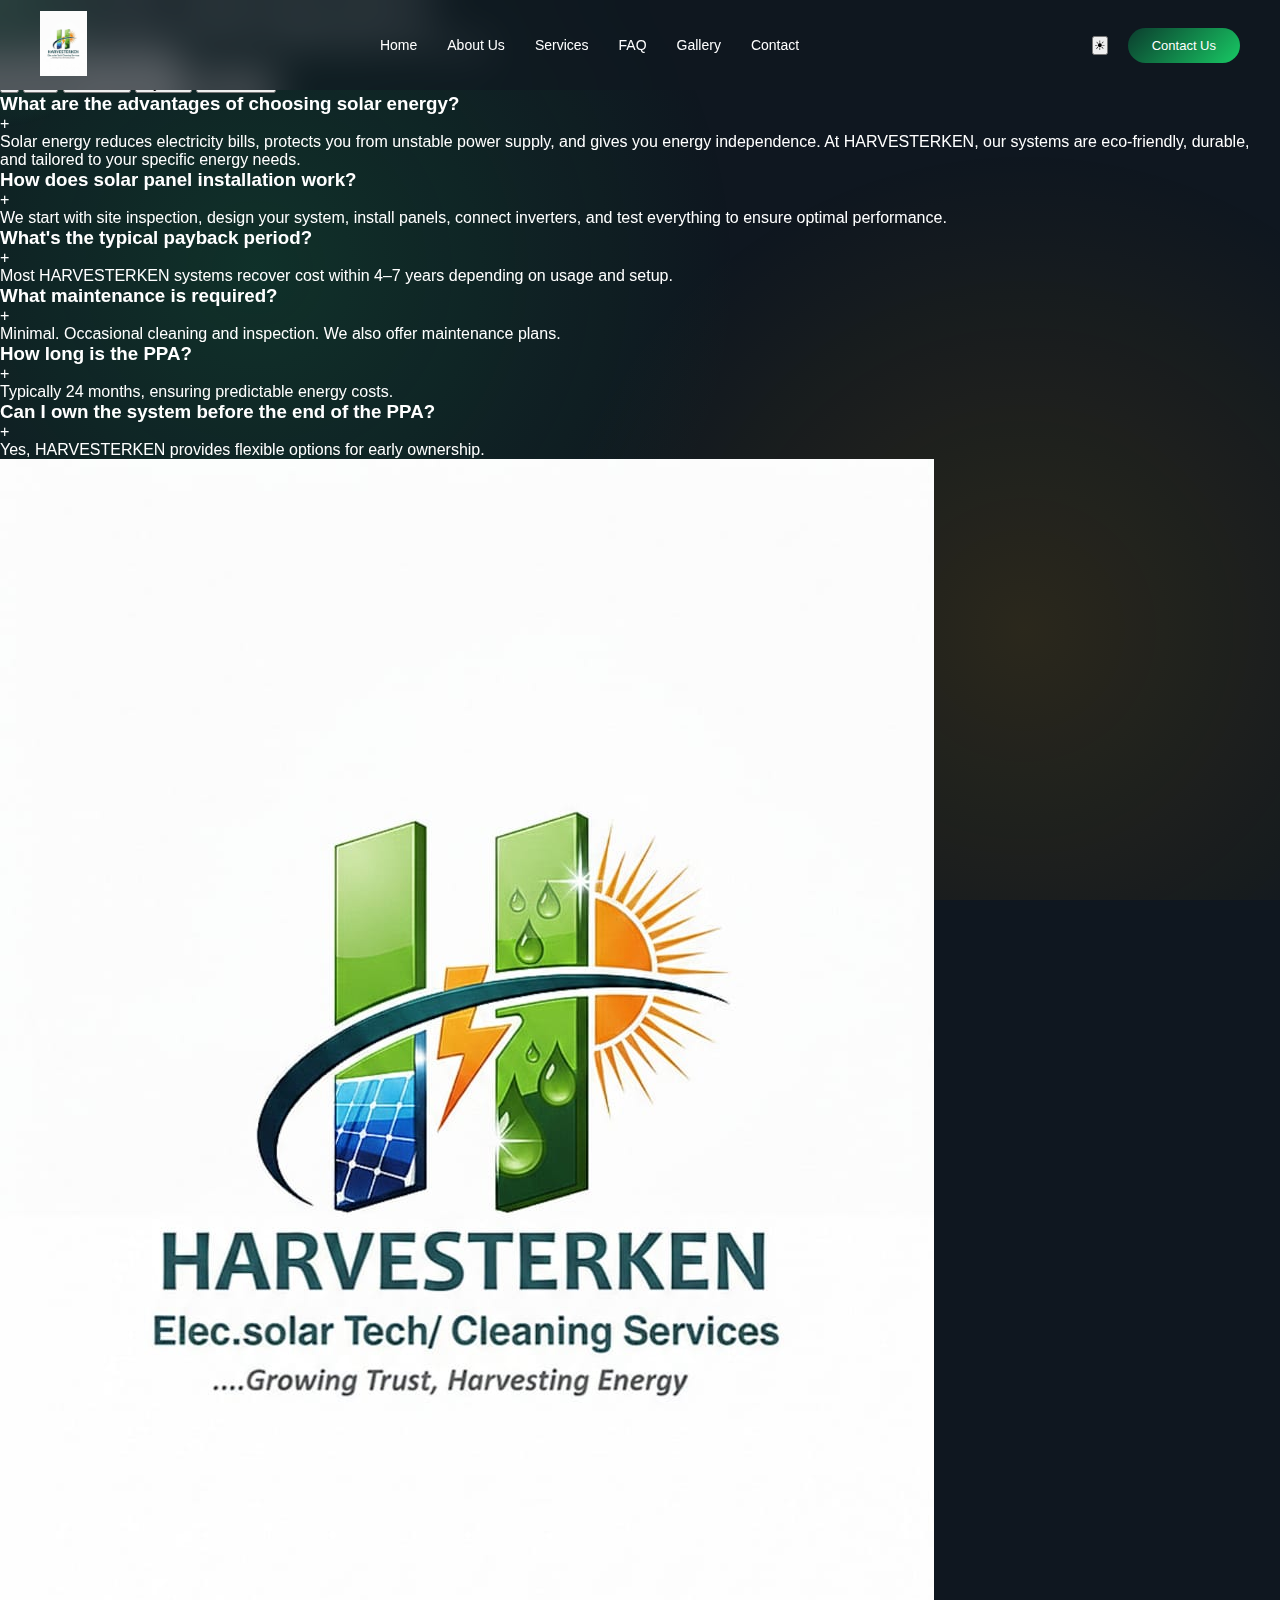
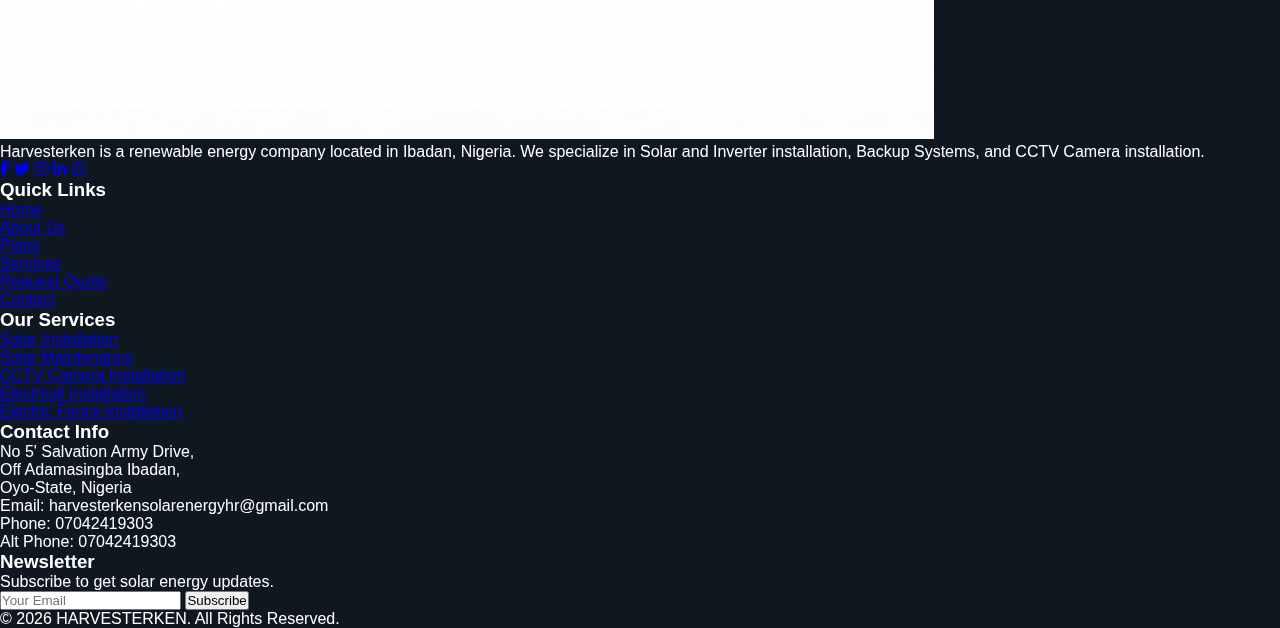
<file: faq.html>
<!DOCTYPE html>
<html lang="en">
    <head>
        <meta charset="UTF-8">
        <meta name="viewport" content="width=device-width, initial-scale=1.0">
        <title>Harvesterken Energy</title>
        <link rel="stylesheet" href="../css/sola.css">
<link rel="stylesheet" href="https://cdnjs.cloudflare.com/ajax/libs/font-awesome/6.5.0/css/all.min.css">
</head>
<body class="dark">
    
    <div class="energy-bg"></div>
    <div class="cursor-glow"></div>
<div class="overlay" id="overlay"></div>

<header class="header" id="header" style="z-index: 9999;">
    <div class="nav-container">
        
        <div class="logo">
            <img src="../images/indo.jpeg" alt="Harvesterken">
    </div>
    
    <nav class="nav">
        <ul class="menu">

        <li><a href="solar.html">Home</a></li>
        <li><a href="solarabout.html">About Us</a></li>

        <!-- SERVICES -->
        <li class="dropdown-parent">
            <a href="#">Services</a>
            <div class="dropdown">
            <div class="dropdown-item nested-parent">
              <a href="#">CCTV Installation ▸</a>
              <div class="nested-dropdown">
                <a href="#">Wired CCTV</a>
                <a href="#">Wireless CCTV</a>
                <a href="#">Industrial CCTV</a>
              </div>
            </div>
            <a href="#">Solar Panel Installation</a>
            <a href="#">Commercial Solar Tech</a>
            <a href="#">Residential Solar Tech</a>
            <div class="dropdown-item nested-parent">
                <a href="#">Maintenance & Cleaning ▸</a>
                <div class="nested-dropdown">
                <a href="#">Panel Cleaning</a>
                <a href="#">System Inspection</a>
                <a href="#">Performance Upgrade</a>
              </div>
            </div>
          </div>
        </li>

        <!-- FAQ -->
        <li class="dropdown-parent coricori">
          <a href="#">FAQ</a>
          <div class="dropdown">
              <a href="#">General Questions</a>
              <a href="#">Solar Installation</a>
              <a href="#">CCTV Systems</a>
              <a href="#">Maintenance</a>
              <a href="#">Warranty & Support</a>
          </div>
        </li>
        
        <li><a href="gallery.html">Gallery</a></li>
        <li><a href="#">Contact</a></li>
        
    </ul>
</nav>

<div class="actions">
    <button id="themeToggle" class="theme-toggle">☀</button>
    <a href="#" class="cta tilt">Contact Us</a>
    
    <div class="hamburger" id="hamburger">
        <span></span>
        <span></span>
    </div>
    </div>
    
</div>
</header>

<!-- MOBILE SIDE PANEL -->
<div class="side-panel" id="sidePanel">
    
    <div class="close-btn" id="closeBtn">✕</div>
    
    <ul class="mobile-menu">
    <li class="tola"><a href="solar.html">🏠 Home</a></li>
    <li><a href="solarabout.html">ℹ️ About</a></li>
    
    <li class="mobile-accordion">
        ⚡ Services
        <div class="accordion-content">
        <div>Solar Panel Installation</div>
        <div>Commercial Solar Tech</div>
        <div>Residential Solar Tech</div>
        <div>CCTV Installation</div>
        <div>Maintenance and Cleaning</div>
    </div>
</li>

    <li class="mobile-accordion">
      ❓ FAQ
      <div class="accordion-content">
        <div>General Questions</div>
        <div>Solar Installation</div>
        <div>CCTV Systems</div>
        <div>Maintenance</div>
    </div>
    </li>
    
    <li><a href="gallery.html">Gallery</a></li>
    <li>Contact</li>
</ul>

</div>

<section class="faqx-hero">
  <div class="faqx-hero-content">
    <h1>Frequently Asked Questions</h1>
    <p>Everything you need to know about HARVESTERKEN solar solutions</p>

    <div class="faqx-search-box">
      <input type="text" id="faqxSearch" placeholder="Search questions...">
    </div>
  </div>
</section>

<section class="faqx-main">

  <!-- CATEGORY FILTER -->
  <div class="faqx-tabs">
    <button class="faqx-tab active" data-cat="all">All</button>
    <button class="faqx-tab" data-cat="solar">Solar</button>
    <button class="faqx-tab" data-cat="install">Installation</button>
    <button class="faqx-tab" data-cat="payment">Payment</button>
    <button class="faqx-tab" data-cat="maint">Maintenance</button>
  </div>

  <!-- FAQ LIST -->
  <div class="faqx-container">

    <!-- ITEM -->
    <div class="faqx-item" data-cat="solar">
      <div class="faqx-question">
        <h3>What are the advantages of choosing solar energy?</h3>
        <span>+</span>
      </div>
      <div class="faqx-answer">
        <p>
          Solar energy reduces electricity bills, protects you from unstable power supply,
          and gives you energy independence. At HARVESTERKEN, our systems are eco-friendly,
          durable, and tailored to your specific energy needs.
        </p>
      </div>
    </div>

    <div class="faqx-item" data-cat="install">
      <div class="faqx-question">
        <h3>How does solar panel installation work?</h3>
        <span>+</span>
      </div>
      <div class="faqx-answer">
        <p>
          We start with site inspection, design your system, install panels,
          connect inverters, and test everything to ensure optimal performance.
        </p>
      </div>
    </div>

    <div class="faqx-item" data-cat="payment">
      <div class="faqx-question">
        <h3>What's the typical payback period?</h3>
        <span>+</span>
      </div>
      <div class="faqx-answer">
        <p>
          Most HARVESTERKEN systems recover cost within 4–7 years depending on usage and setup.
        </p>
      </div>
    </div>

    <div class="faqx-item" data-cat="maint">
      <div class="faqx-question">
        <h3>What maintenance is required?</h3>
        <span>+</span>
      </div>
      <div class="faqx-answer">
        <p>
          Minimal. Occasional cleaning and inspection. We also offer maintenance plans.
        </p>
      </div>
    </div>

    <div class="faqx-item" data-cat="payment">
      <div class="faqx-question">
        <h3>How long is the PPA?</h3>
        <span>+</span>
      </div>
      <div class="faqx-answer">
        <p>
          Typically 24 months, ensuring predictable energy costs.
        </p>
      </div>
    </div>

    <div class="faqx-item" data-cat="payment">
      <div class="faqx-question">
        <h3>Can I own the system before the end of the PPA?</h3>
        <span>+</span>
      </div>
      <div class="faqx-answer">
        <p>
          Yes, HARVESTERKEN provides flexible options for early ownership.
        </p>
      </div>
    </div>

  </div>
</section>

<!-- ++++++++++++++++++++++++++++++++++++++++++++ -->

  <footer class="footer">

<div class="footer-container">

<!-- COLUMN 1 -->

<div class="footer-about">

<div class="footer-logo">
<img src="../images/indo.jpeg" alt="Harvesterken Logo">
</div>

<p>
Harvesterken is a renewable energy company located in Ibadan, Nigeria.
We specialize in Solar and Inverter installation, Backup Systems,
and CCTV Camera installation.
</p>

<div class="footer-social">

<a href="#"><i class="fab fa-facebook-f"></i></a>
<a href="#"><i class="fab fa-twitter"></i></a>
<a href="#"><i class="fab fa-instagram"></i></a>
<a href="#"><i class="fab fa-linkedin-in"></i></a>
<a href="https://wa.me/2347042419303"><i class="fab fa-whatsapp"></i></a>

</div>

</div>


<!-- COLUMN 2 -->

<div class="footer-links">

<h3>Quick Links</h3>

<ul>
<li><a href="solar.html">Home</a></li>
<li><a href="solarabout.html">About Us</a></li>
<li><a href="#">Plans</a></li>
<li><a href="#">Services</a></li>
<li><a href="quote.html">Request Quote</a></li>
<li><a href="#">Contact</a></li>
</ul>

</div>


<!-- COLUMN 3 -->

<div class="footer-links">

<h3>Our Services</h3>

<ul>
<li><a href="#">Solar Installation</a></li>
<li><a href="#">Solar Maintenance</a></li>
<li><a href="#">CCTV Camera Installation</a></li>
<li><a href="#">Electrical Installation</a></li>
<li><a href="#">Electric Fence Installation</a></li>
</ul>

</div>


<!-- COLUMN 4 -->

<div class="footer-contact">

<h3>Contact Info</h3>

<p>
No 5' Salvation Army Drive,<br>
Off Adamasingba Ibadan,<br>
Oyo-State, Nigeria
</p>

<p>Email: harvesterkensolarenergyhr@gmail.com</p>

<p>Phone: 07042419303</p>

<p>Alt Phone: 07042419303</p>

</div>


<!-- COLUMN 5 -->

<div class="footer-newsletter">

<h3>Newsletter</h3>

<p>Subscribe to get solar energy updates.</p>

<div class="newsletter-box">

<input type="email" placeholder="Your Email">

<button>Subscribe</button>

</div>

</div>

</div>



<div class="footer-bottom">

<p>

© 2026 HARVESTERKEN. All Rights Reserved.

</p>

</div>

  </footer>
  
</div>
  <div class="scroll-progress" defer></div>
  <script src="../js/sola.js" defer></script>
  <script src="../js/aboutm1.js" defer></script>
  <script src="../js/faq.js" defer></script>
  <script src="../js/what.js" defer></script>
</body>
</html>
</file>
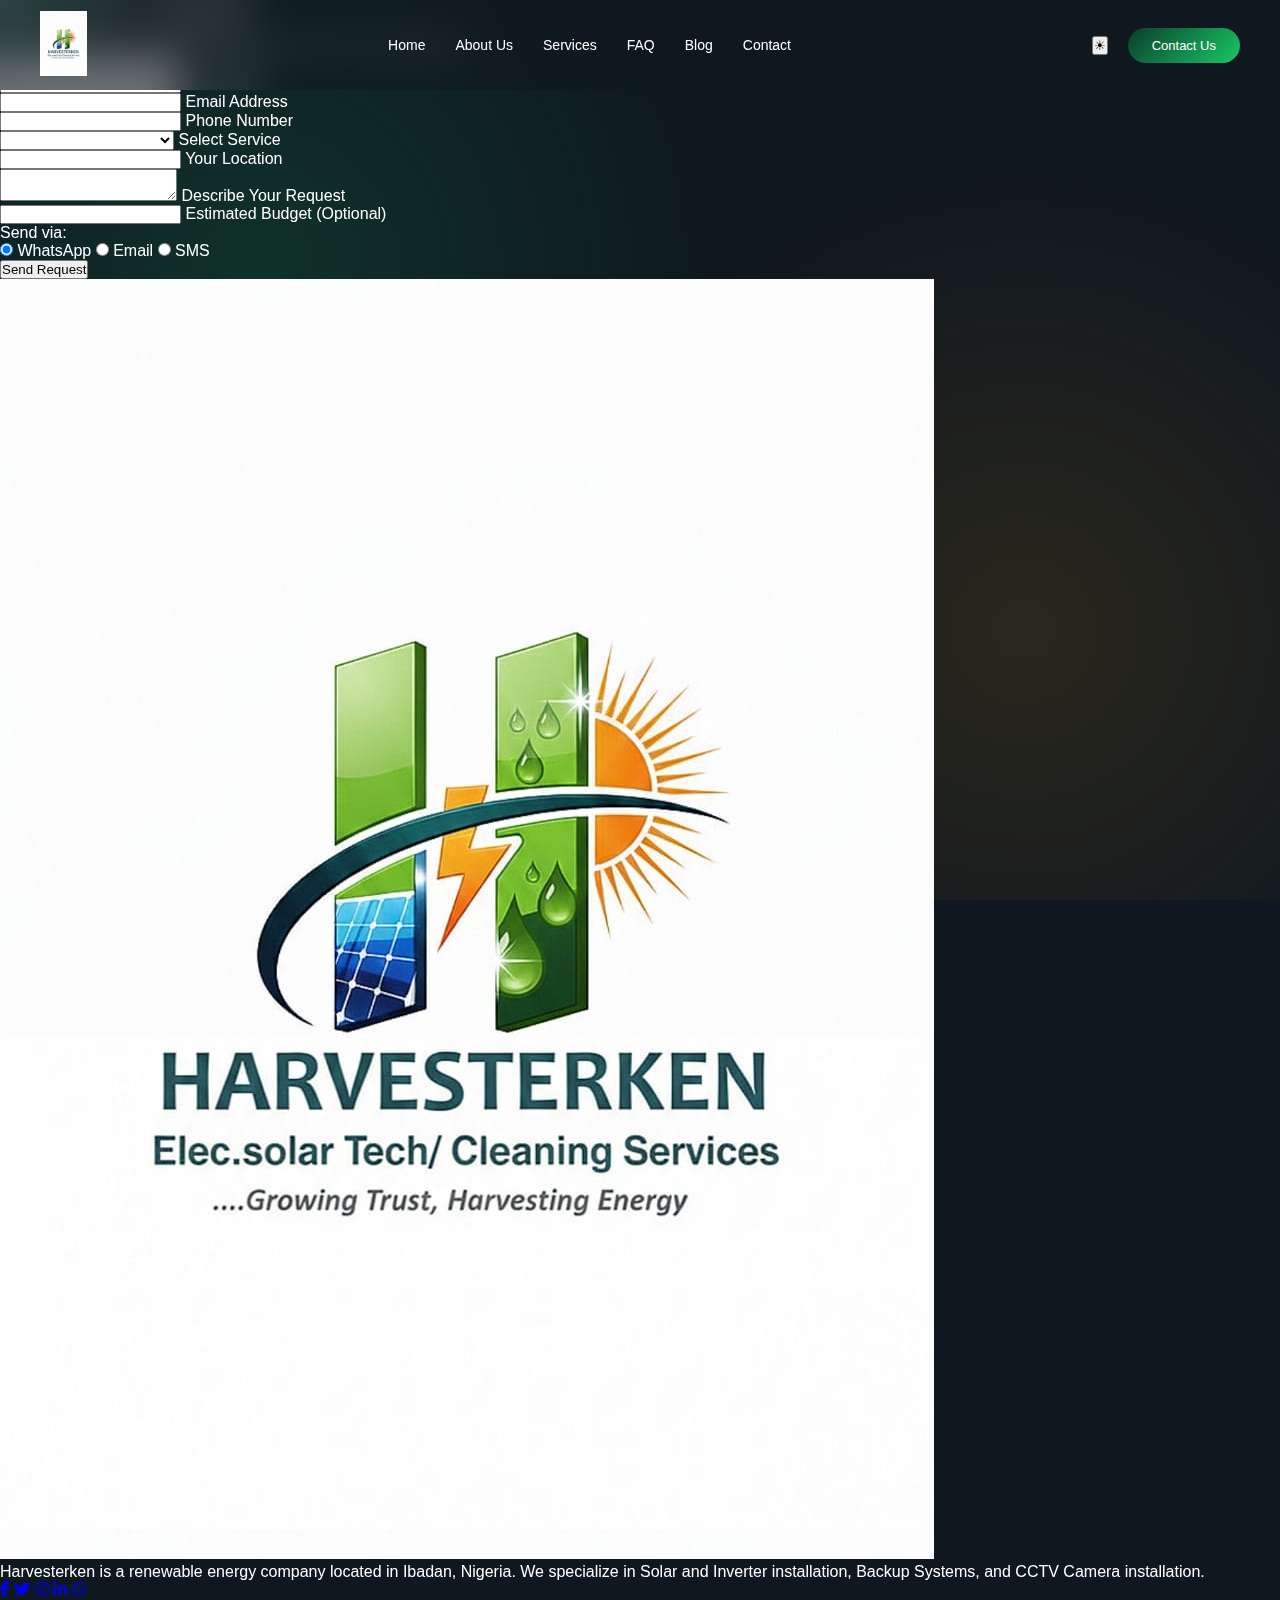
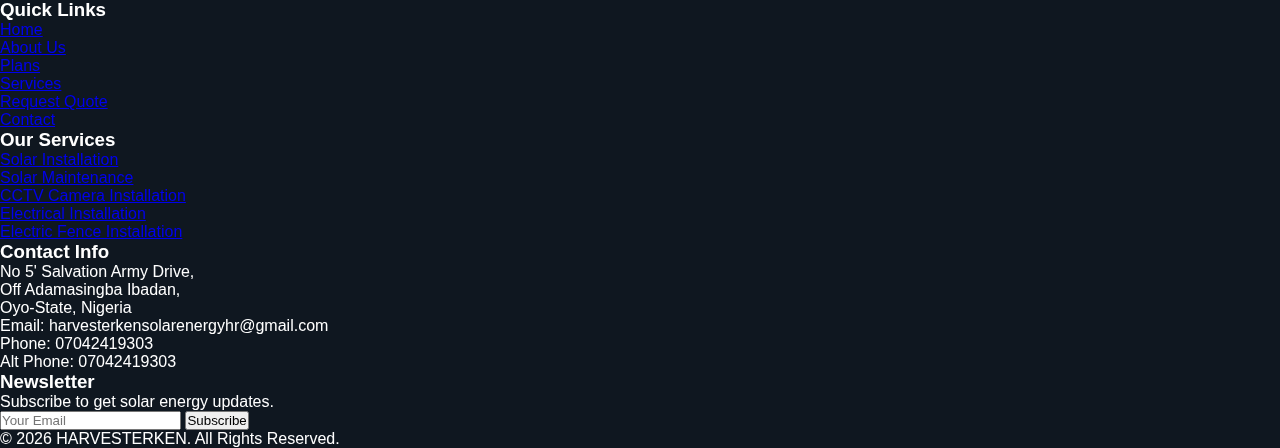
<file: quote.html>
<!DOCTYPE html>
<html lang="en">
<head>
    <meta charset="UTF-8">
    <meta name="viewport" content="width=device-width, initial-scale=1.0">
    <title>Document</title>
    <link rel="stylesheet" href="../css/sola.css">
    <link rel="stylesheet" href="https://cdnjs.cloudflare.com/ajax/libs/font-awesome/6.5.0/css/all.min.css">
</head>
<body class="dark">


<div class="energy-bg"></div>
<div class="cursor-glow"></div>
<div class="overlay" id="overlay"></div>

<header class="header" id="header" style="z-index: 9999;">
  <div class="nav-container">

    <div class="logo">
      <img src="../images/indo.jpeg" alt="Harvesterken">
    </div>

    <nav class="nav">
      <ul class="menu">

        <li><a href="solar.html">Home</a></li>
        <li><a href="solarabout.html">About Us</a></li>

        <!-- SERVICES -->
        <li class="dropdown-parent">
          <a href="#">Services</a>
          <div class="dropdown">
            <div class="dropdown-item nested-parent">
              <a href="#">CCTV Installation ▸</a>
              <div class="nested-dropdown">
                <a href="#">Wired CCTV</a>
                <a href="#">Wireless CCTV</a>
                <a href="#">Industrial CCTV</a>
              </div>
            </div>
            <a href="#">Solar Panel Installation</a>
            <a href="#">Commercial Solar Tech</a>
            <a href="#">Residential Solar Tech</a>
            <div class="dropdown-item nested-parent">
              <a href="#">Maintenance & Cleaning ▸</a>
              <div class="nested-dropdown">
                <a href="#">Panel Cleaning</a>
                <a href="#">System Inspection</a>
                <a href="#">Performance Upgrade</a>
              </div>
            </div>
          </div>
        </li>

        <!-- FAQ -->
        <li class="dropdown-parent">
          <a href="#">FAQ</a>
          <div class="dropdown">
            <a href="#">General Questions</a>
            <a href="#">Solar Installation</a>
            <a href="#">CCTV Systems</a>
            <a href="#">Maintenance</a>
            <a href="#">Warranty & Support</a>
          </div>
        </li>

        <li><a href="#">Blog</a></li>
        <li><a href="#">Contact</a></li>
        
    </ul>
    </nav>

    <div class="actions">
      <button id="themeToggle" class="theme-toggle">☀</button>
      <a href="#" class="cta tilt">Contact Us</a>

      <div class="hamburger" id="hamburger">
        <span></span>
        <span></span>
      </div>
    </div>

  </div>
</header>

<!-- MOBILE SIDE PANEL -->
<div class="side-panel" id="sidePanel">

  <div class="close-btn" id="closeBtn">✕</div>

  <ul class="mobile-menu">
    <li><a href="solar.html" class="a">🏠 Home</a></li>
    <li><a href="#" class="tola">ℹ️ About</a></li>

    <li class="mobile-accordion">
      ⚡ Services
      <div class="accordion-content">
          <div>Solar Panel Installation</div>
          <div>Commercial Solar Tech</div>
          <div>Residential Solar Tech</div>
          <div>CCTV Installation</div>
          <div>Maintenance and Cleaning</div>
        </div>
    </li>
    
    <li class="mobile-accordion">
        ❓ FAQ
      <div class="accordion-content">
          <div>General Questions</div>
        <div>Solar Installation</div>
        <div>CCTV Systems</div>
        <div>Maintenance</div>
      </div>
    </li>

    <li>Blog</li>
    <li>Contact</li>
  </ul>
  
</div>

<section class="qx9-wrapper">

  <div class="qx9-container">

    <h1 class="qx9-title">Request a Quote</h1>
    <p class="qx9-sub">
      Tell us what you need and get a fast response from Harvesterken.
    </p>

    <form id="qx9-form">

      <!-- NAME -->
      <div class="qx9-field">
        <input type="text" id="qx9-first" required>
        <label>First Name</label>
      </div>

      <div class="qx9-field">
        <input type="text" id="qx9-last" required>
        <label>Last Name</label>
      </div>

      <!-- CONTACT -->
      <div class="qx9-field">
        <input type="email" id="qx9-email" required>
        <label>Email Address</label>
      </div>

      <div class="qx9-field">
        <input type="tel" id="qx9-phone" required>
        <label>Phone Number</label>
      </div>

      <!-- SERVICE -->
      <div class="qx9-field">
        <select id="qx9-service" required>
          <option value="" disabled selected></option>
          <option>Solar Installation</option>
          <option>CCTV Installation</option>
          <option>Electrical Installation</option>
          <option>Electric Fence Installation</option>
          <option>Solar Maintenance</option>
          <option>Other</option>
        </select>
        <label>Select Service</label>
      </div>

      <!-- LOCATION -->
      <div class="qx9-field">
        <input type="text" id="qx9-location" required>
        <label>Your Location</label>
      </div>

      <!-- DETAILS -->
      <div class="qx9-field full">
        <textarea id="qx9-details" required></textarea>
        <label>Describe Your Request</label>
      </div>

      <!-- BUDGET (SMART ADDITION) -->
      <div class="qx9-field">
        <input type="text" id="qx9-budget">
        <label>Estimated Budget (Optional)</label>
      </div>

      <!-- METHOD -->
      <div class="qx9-method">
        <p>Send via:</p>

        <label>
          <input type="radio" name="qx9-send" value="whatsapp" checked>
          WhatsApp
        </label>

        <label>
          <input type="radio" name="qx9-send" value="email">
          Email
        </label>

        <label>
          <input type="radio" name="qx9-send" value="sms">
          SMS
        </label>
      </div>

      <button type="submit" class="qx9-btn">Send Request</button>

    </form>

  </div>

</section>

      <footer class="footer">

<div class="footer-container">

<!-- COLUMN 1 -->

<div class="footer-about">

<div class="footer-logo">
<img src="../images/indo.jpeg" alt="Harvesterken Logo">
</div>

<p>
Harvesterken is a renewable energy company located in Ibadan, Nigeria.
We specialize in Solar and Inverter installation, Backup Systems,
and CCTV Camera installation.
</p>

<div class="footer-social">

<a href="#"><i class="fab fa-facebook-f"></i></a>
<a href="# "><i class="fab fa-twitter"></i></a>
<a href="https://www.instagram.com/harvesterkensolarenergytech/" target="_blank"><i class="fab fa-instagram"></i></a>
<a href="#"><i class="fab fa-linkedin-in"></i></a>
<a href="https://wa.me/2347042419303"><i class="fab fa-whatsapp"></i></a>

</div>

</div>


<!-- COLUMN 2 -->

<div class="footer-links">

<h3>Quick Links</h3>

<ul>
<li><a href="#">Home</a></li>
<li><a href="#">About Us</a></li>
<li><a href="#">Plans</a></li>
<li><a href="#">Services</a></li>
<li><a href="#">Request Quote</a></li>
<li><a href="#">Contact</a></li>
</ul>

</div>


<!-- COLUMN 3 -->

<div class="footer-links">

<h3>Our Services</h3>

<ul>
<li><a href="#">Solar Installation</a></li>
<li><a href="#">Solar Maintenance</a></li>
<li><a href="#">CCTV Camera Installation</a></li>
<li><a href="#">Electrical Installation</a></li>
<li><a href="#">Electric Fence Installation</a></li>
</ul>

</div>


<!-- COLUMN 4 -->

<div class="footer-contact">

<h3>Contact Info</h3>

<p>
No 5' Salvation Army Drive,<br>
Off Adamasingba Ibadan,<br>
Oyo-State, Nigeria
</p>

<p>Email: harvesterkensolarenergyhr@gmail.com</p>

<p>Phone: 07042419303</p>

<p>Alt Phone: 07042419303</p>

</div>


<!-- COLUMN 5 -->

<div class="footer-newsletter">

<h3>Newsletter</h3>

<p>Subscribe to get solar energy updates.</p>

<div class="newsletter-box">

<input type="email" placeholder="Your Email">

<button>Subscribe</button>

</div>

</div>

</div>



<div class="footer-bottom">

<p>

© 2026 HARVESTERKEN. All Rights Reserved.

</p>

</div>

  </footer>
  
</div>
  <div class="scroll-progress"></div>

  <script src="../js/sola.js"></script>
  <script src="../js/aboutm1.js"></script>
  <script src="js/quote.js"></script>
  <!-- <script src="../js/popup.js"></script> -->
  <script src="../js/what.js"></script>
  <!-- <script src="../js/map.js"></script> -->
</body>
</html>
</file>
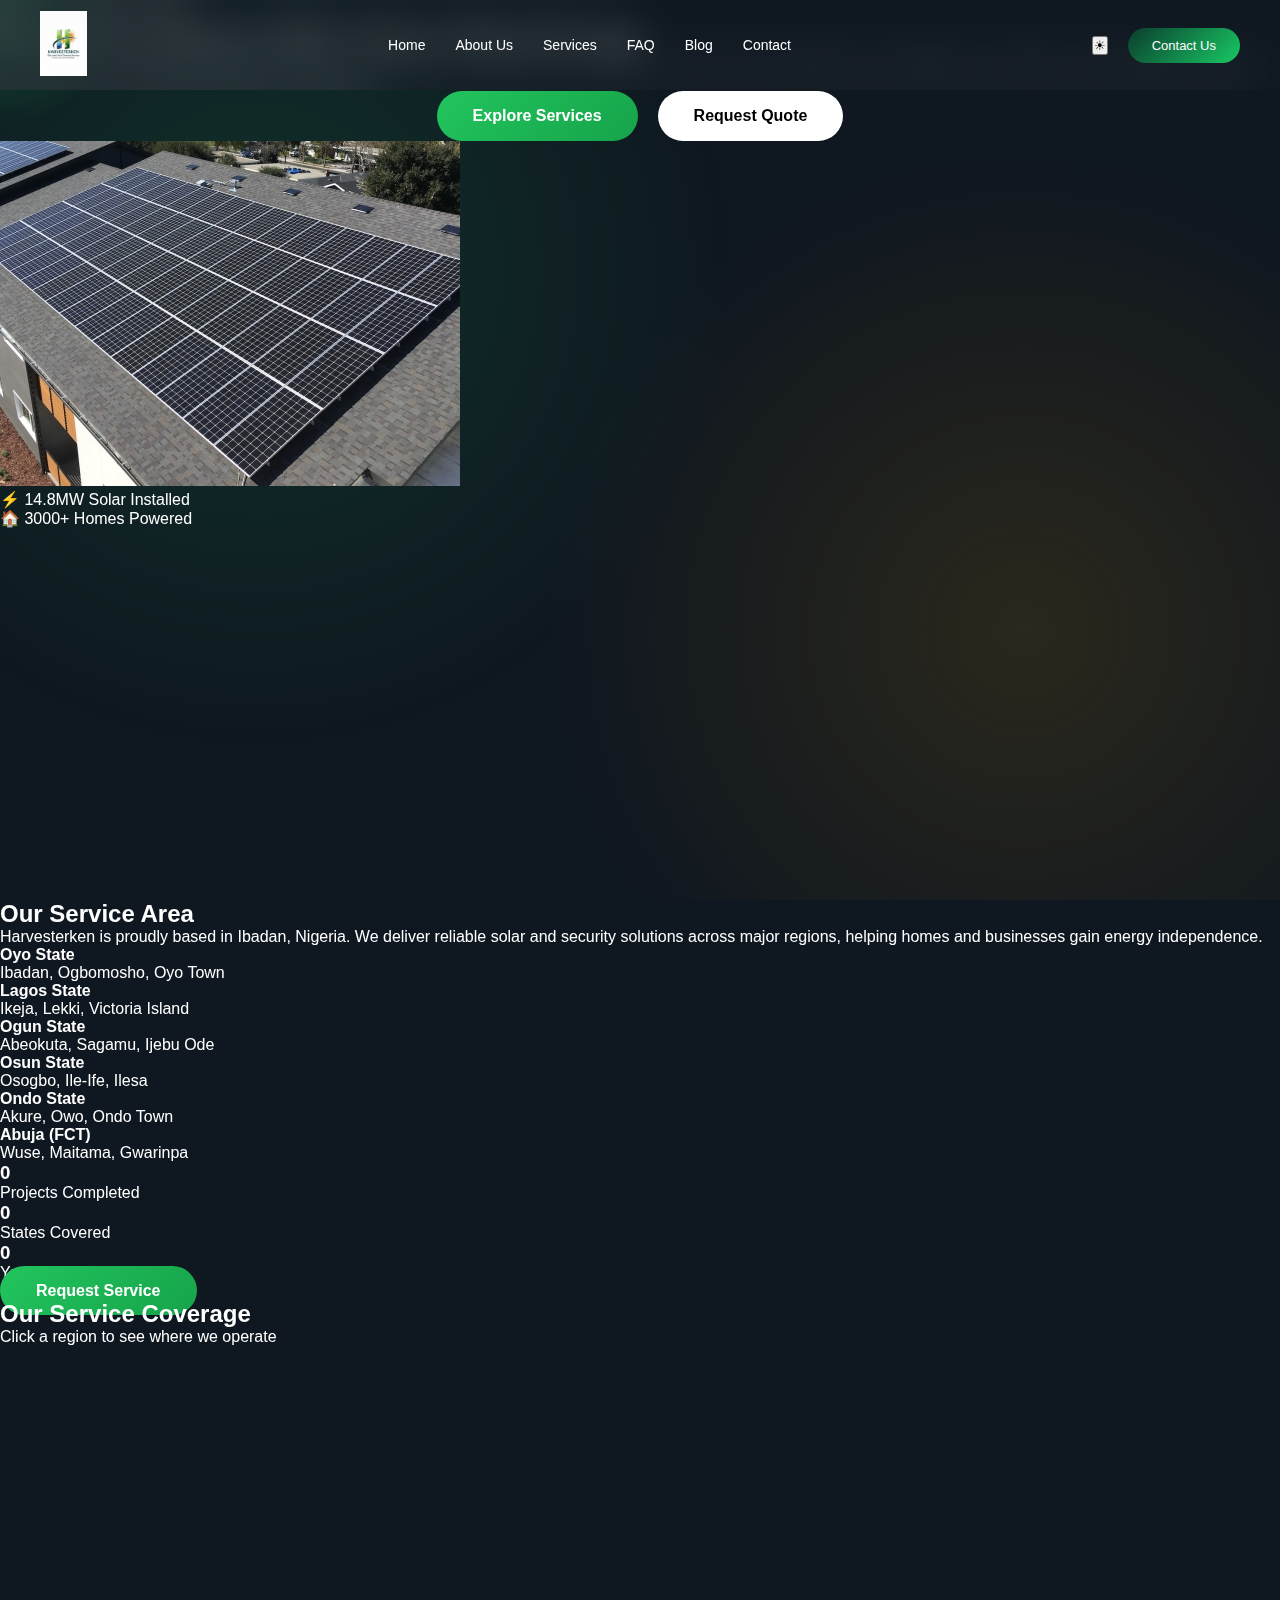
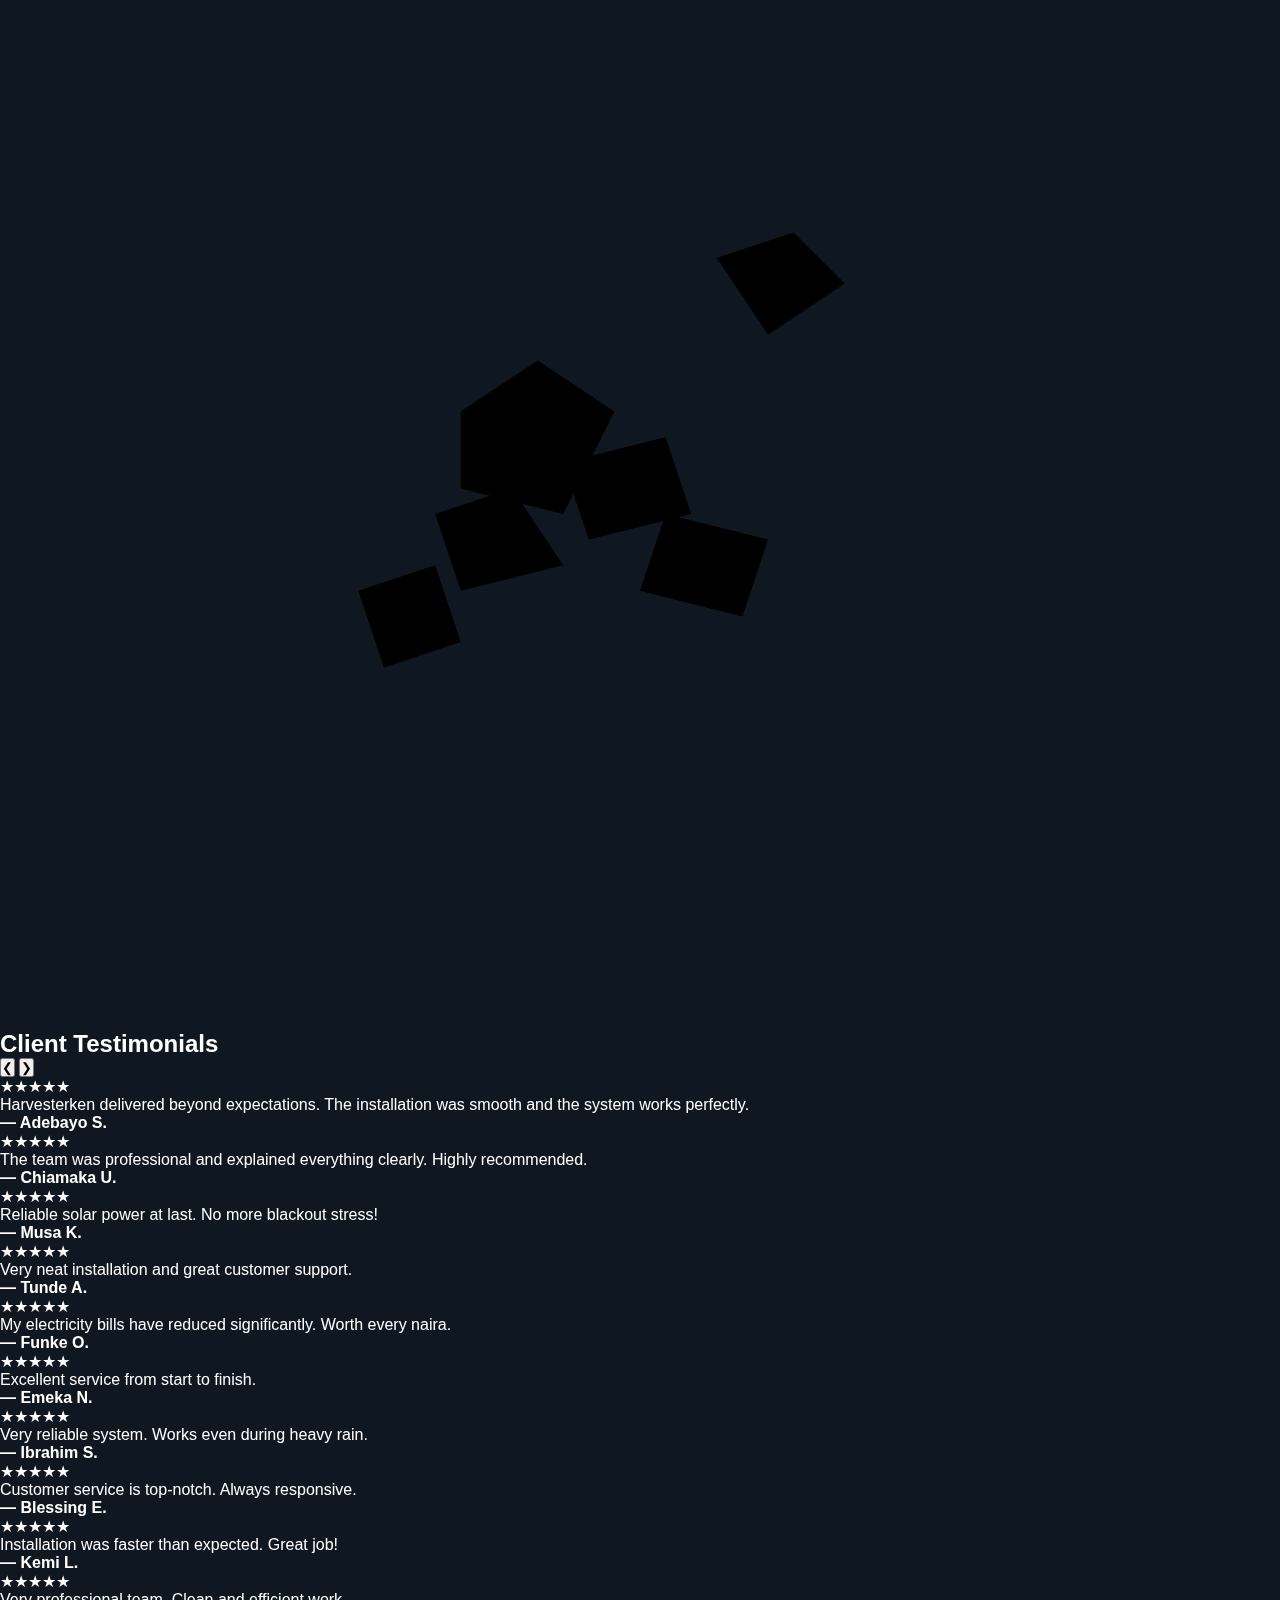
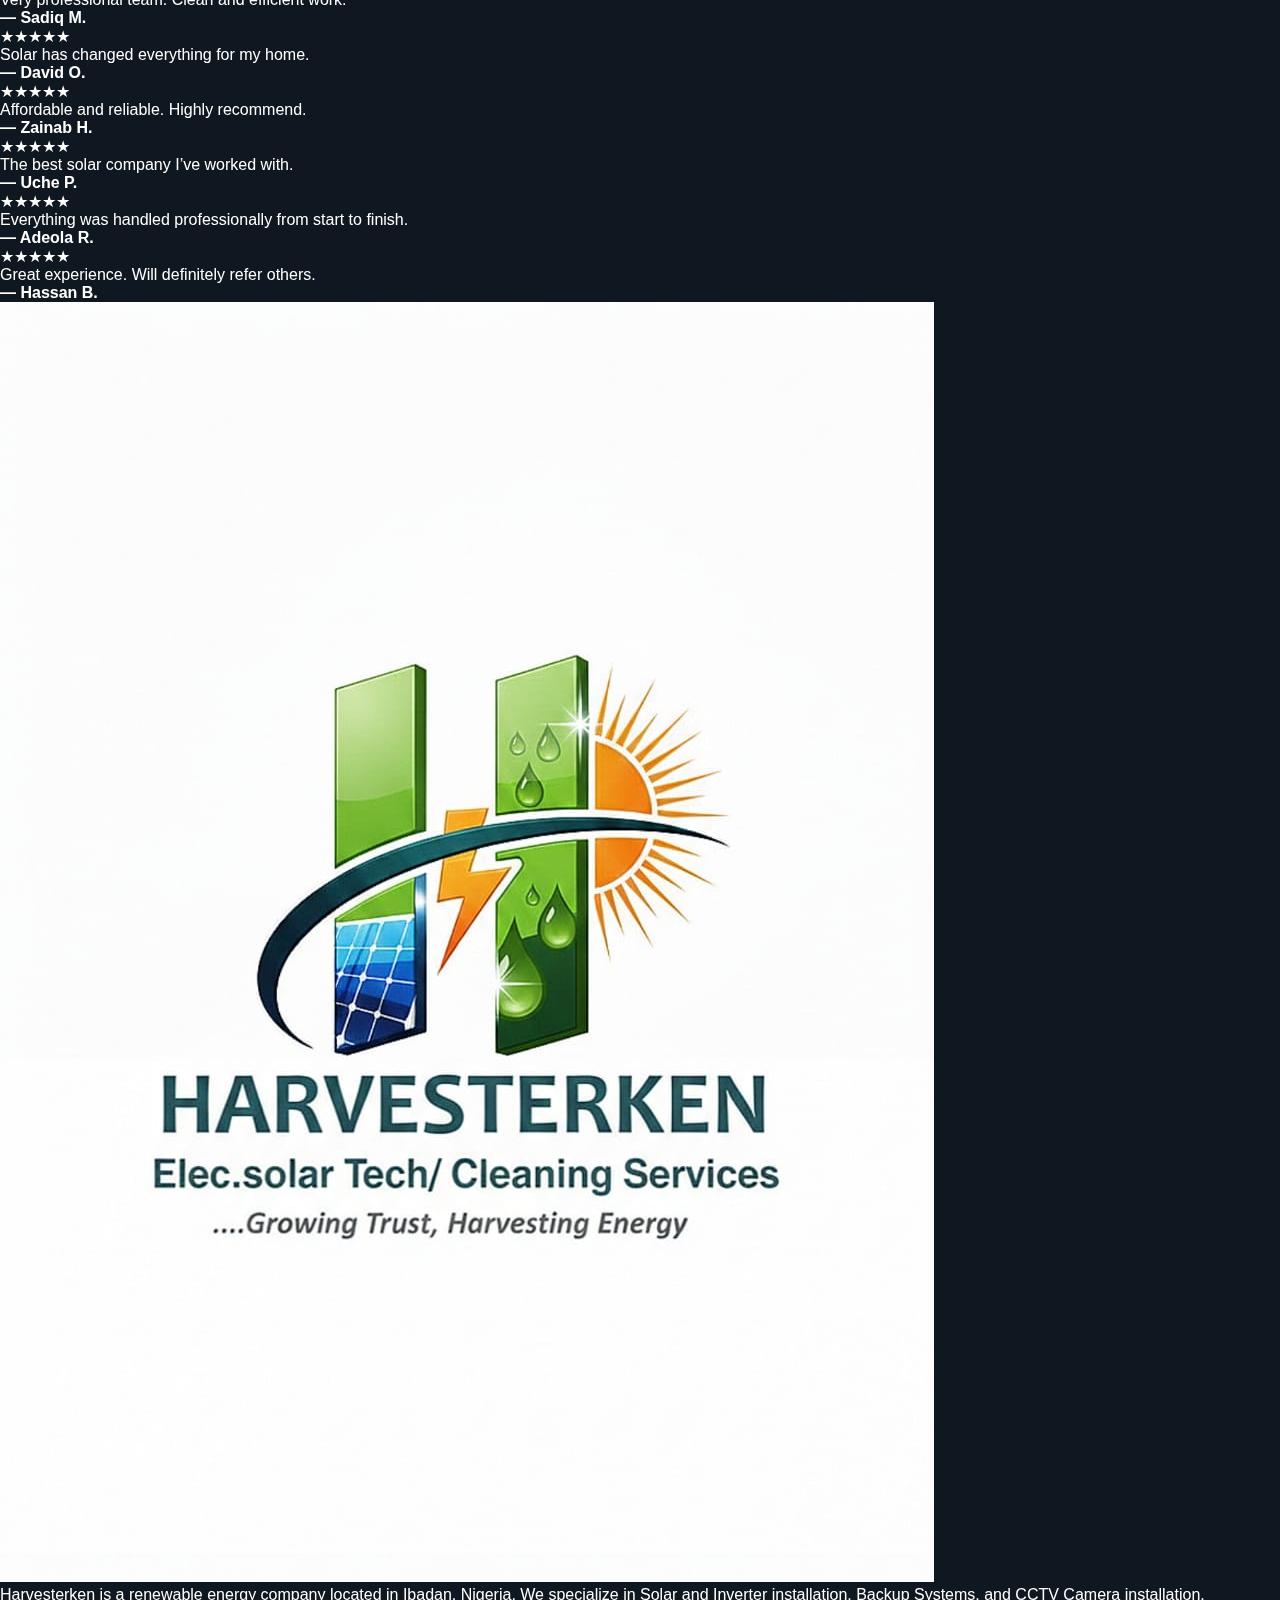
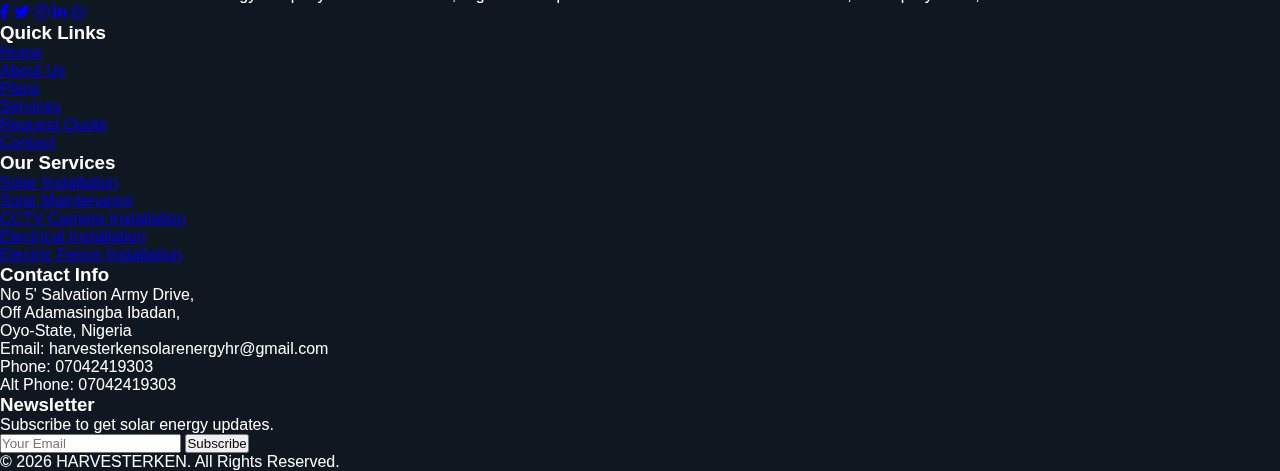
<file: solarabout.html>
<!DOCTYPE html>
<html lang="en">
<head>
    <meta charset="UTF-8">
    <meta name="viewport" content="width=device-width, initial-scale=1.0">
    <title>Document</title>
    <link rel="stylesheet" href="../css/sola.css">
    <link rel="stylesheet" href="https://cdnjs.cloudflare.com/ajax/libs/font-awesome/6.5.0/css/all.min.css">
</head>
<body class="dark">


<div class="energy-bg"></div>
<div class="cursor-glow"></div>
<div class="overlay" id="overlay"></div>

<header class="header" id="header" style="z-index: 9999;">
  <div class="nav-container">

    <div class="logo">
      <img src="../images/indo.jpeg" alt="Harvesterken">
    </div>

    <nav class="nav">
      <ul class="menu">

        <li><a href="solar.html">Home</a></li>
        <li><a class="coricori" href="solarabout.html">About Us</a></li>

        <!-- SERVICES -->
        <li class="dropdown-parent">
          <a href="#">Services</a>
          <div class="dropdown">
            <div class="dropdown-item nested-parent">
              <a href="#">CCTV Installation ▸</a>
              <div class="nested-dropdown">
                <a href="#">Wired CCTV</a>
                <a href="#">Wireless CCTV</a>
                <a href="#">Industrial CCTV</a>
              </div>
            </div>
            <a href="#">Solar Panel Installation</a>
            <a href="#">Commercial Solar Tech</a>
            <a href="#">Residential Solar Tech</a>
            <div class="dropdown-item nested-parent">
              <a href="#">Maintenance & Cleaning ▸</a>
              <div class="nested-dropdown">
                <a href="#">Panel Cleaning</a>
                <a href="#">System Inspection</a>
                <a href="#">Performance Upgrade</a>
              </div>
            </div>
          </div>
        </li>

        <!-- FAQ -->
        <li class="dropdown-parent">
          <a href="#">FAQ</a>
          <div class="dropdown">
            <a href="#">General Questions</a>
            <a href="#">Solar Installation</a>
            <a href="#">CCTV Systems</a>
            <a href="#">Maintenance</a>
            <a href="#">Warranty & Support</a>
          </div>
        </li>

        <li><a href="#">Blog</a></li>
        <li><a href="#">Contact</a></li>

      </ul>
    </nav>

    <div class="actions">
      <button id="themeToggle" class="theme-toggle">☀</button>
      <a href="#" class="cta tilt">Contact Us</a>

      <div class="hamburger" id="hamburger">
        <span></span>
        <span></span>
      </div>
    </div>

  </div>
</header>

<!-- MOBILE SIDE PANEL -->
<div class="side-panel" id="sidePanel">

  <div class="close-btn" id="closeBtn">✕</div>

  <ul class="mobile-menu">
    <li><a href="solar.html" class="a">🏠 Home</a></li>
    <li><a href="#" class="tola">ℹ️ About</a></li>

    <li class="mobile-accordion">
      ⚡ Services
      <div class="accordion-content">
        <div>Solar Panel Installation</div>
        <div>Commercial Solar Tech</div>
        <div>Residential Solar Tech</div>
      </div>
    </li>

    <li class="mobile-accordion">
      ❓ FAQ
      <div class="accordion-content">
        <div>General Questions</div>
        <div>Solar Installation</div>
        <div>CCTV Systems</div>
        <div>Maintenance</div>
      </div>
    </li>

    <li>Blog</li>
    <li>Contact</li>
  </ul>

    </div>

    <section class="about-hero">

<div class="about-hero-container">

<!-- LEFT TEXT -->

<div class="about-hero-text">

<span class="hero-tag">ABOUT HARVESTERKEN</span>

<h1>
Powering Nigeria With <span>Clean Solar Energy</span>
</h1>

<p>
Harvesterken is committed to delivering reliable, eco-friendly and cost-effective solar solutions for homes and businesses across Nigeria. Our mission is to give people full control over their electricity while protecting the environment.
</p>

<div class="hero-buttons">

<a href="#" class="hero-btn primary">Explore Services</a>

<a href="#" class="hero-btn secondary">Request Quote</a>

</div>

</div>



<!-- RIGHT IMAGE -->

<div class="about-hero-image">

<img src="images/ole.jpg" alt="Solar Installation">

<div class="floating-card card1">
⚡ 14.8MW Solar Installed
</div>

<div class="floating-card card2">
🏠 3000+ Homes Powered
</div>

</div>

</div>

    <section class="about-story">
      <div class="about-container">

    <!-- LEFT CONTENT -->
        <div class="about-text">
          <h2 class="section-title">About Harvesterken</h2>
          <h3 class="section-sub">Powering Nigeria, One Home at a Time ⚡</h3>

          <p>
            Harvesterken is a fast-growing solar energy company based in Ibadan, Nigeria. 
            Though founded just two years ago, we have quickly built a reputation for delivering 
            reliable, efficient, and modern solar solutions for homes and businesses.
          </p>

          <p>
            From solar installations to smart energy systems and backup solutions, 
            we help our customers take control of their electricity with clean, 
            cost-effective, and sustainable power.
          </p>

          <button class="hero-btn primary tilt">Explore Our Projects</button>
        </div>

    <!-- RIGHT VISUAL -->
        <div class="about-visual">
          <div class="glow-orb"></div>

          <div class="about-card tilt">
            <h4>Our Growth</h4>
            <p>2+ Years of Innovation</p>
          </div>

          <div class="about-card tilt delay">
            <h4>Our Reach</h4>
            <p>Homes & Businesses Across Ibadan</p>
          </div>

          <div class="about-card tilt delay2">
            <h4>Our Strength</h4>
            <p>Modern Solar + Smart Energy Systems</p>
          </div>
        </div>

      </div>

  <!-- GOAL SECTION -->
        <div class="goal-box tilt">
          <h3>Our Goal</h3>
          <p>
            At Harvesterken, our goal is simple — to provide exceptional energy solutions 
            that empower individuals and businesses with reliable, eco-friendly electricity. 
            We are committed to quality, innovation, and delivering a seamless customer experience.
          </p>

          <button class="hero-btn secondary">Request a Quote</button>
        </div>

    </section>


<!-- SCROLL INDICATOR -->

<div class="scroll-indicator">
<span></span>
</div>


    <section class="service-coverage">
      <div class="container coverage-wrapper">

    <!-- LEFT CONTENT -->
        <div class="coverage-content">

          <h2>Our Service Area</h2>

          <p class="coverage-intro">
            Harvesterken is proudly based in Ibadan, Nigeria. 
            We deliver reliable solar and security solutions across major regions, 
            helping homes and businesses gain energy independence.
          </p>

          <div class="coverage-list">

            <div>
              <h4>Oyo State</h4>
              <p>Ibadan, Ogbomosho, Oyo Town</p>
            </div>

            <div>
              <h4>Lagos State</h4>
              <p>Ikeja, Lekki, Victoria Island</p>
            </div>

            <div>
              <h4>Ogun State</h4>
              <p>Abeokuta, Sagamu, Ijebu Ode</p>
            </div>

            <div>
              <h4>Osun State</h4>
              <p>Osogbo, Ile-Ife, Ilesa</p>
            </div>

            <div>
              <h4>Ondo State</h4>
              <p>Akure, Owo, Ondo Town</p>
            </div>

            <div>
              <h4>Abuja (FCT)</h4>
              <p>Wuse, Maitama, Gwarinpa</p>
            </div>

          </div>

      <!-- IMPACT -->
          <div class="coverage-impact">
            <div>
              <h3 class="count" data-target="150">0</h3>
              <span>Projects Completed</span>
            </div>

            <div>
              <h3 class="count" data-target="6">0</h3>
              <span>States Covered</span>
            </div>

            <div>
              <h3 class="count" data-target="2">0</h3>
              <span>Years Experience</span>
            </div>
          </div>

          <a href="#" class="hero-btn primary">Request Service</a>

        </div>

    <!-- RIGHT IMAGE -->
        <section class="service-map">
          <div class="container">

            <h2 class="section-title">Our Service Coverage</h2>
            <p class="section-subtitle">Click a region to see where we operate</p>

            <div class="map-wrapper">

      <!-- SVG MAP -->
              <svg viewBox="0 0 500 500" class="nigeria-map">

        <!-- OYO -->
                <path class="state" id="oyo"
                  d="M180,260 L210,240 L240,260 L220,300 L180,290 Z" />

        <!-- LAGOS -->
                <path class="state" id="lagos"
                  d="M140,330 L170,320 L180,350 L150,360 Z" />

        <!-- OGUN -->
                <path class="state" id="ogun"
                  d="M170,300 L200,290 L220,320 L180,330 Z" />

        <!-- OSUN -->
                <path class="state" id="osun"
                  d="M220,280 L260,270 L270,300 L230,310 Z" />

        <!-- ONDO -->
                <path class="state" id="ondo"
                  d="M260,300 L300,310 L290,340 L250,330 Z" />

        <!-- ABUJA -->
                <path class="state highlight" id="abuja"
                  d="M280,200 L310,190 L330,210 L300,230 Z" />

              </svg>

      <!-- TOOLTIP -->
              <div class="map-tooltip" id="mapTooltip"></div>

            </div>

          </div>
      </section>

      </div>
    </section>

    </section>

    <section class="testimonials-section">

      <div class="container">
        <h2 class="section-title">Client Testimonials</h2>

    <!-- NAV BUTTONS -->
        <div class="testimonial-controls">
          <button class="arrow left" id="prevTestimonial">❮</button>
          <button class="arrow right" id="nextTestimonial">❯</button>
        </div>

    <!-- SLIDER -->
        <div class="testimonial-wrapper" id="testimonialWrapper">

      <!-- CARD -->
          <div class="testimonial-card">
            <div class="stars">★★★★★</div>
            <p>Harvesterken delivered beyond expectations. The installation was smooth and the system works perfectly.</p>
           <h4>— Adebayo S.</h4>
          </div>

          <div class="testimonial-card">
            <div class="stars">★★★★★</div>
            <p>The team was professional and explained everything clearly. Highly recommended.</p>
            <h4>— Chiamaka U.</h4>
          </div>

          <div class="testimonial-card">
            <div class="stars">★★★★★</div>
            <p>Reliable solar power at last. No more blackout stress!</p>
            <h4>— Musa K.</h4>
          </div>

          <div class="testimonial-card">
            <div class="stars">★★★★★</div>
            <p>Very neat installation and great customer support.</p>
            <h4>— Tunde A.</h4>
          </div>

          <div class="testimonial-card">
            <div class="stars">★★★★★</div>
            <p>My electricity bills have reduced significantly. Worth every naira.</p>
            <h4>— Funke O.</h4>
          </div>

          <div class="testimonial-card">
            <div class="stars">★★★★★</div>
            <p>Excellent service from start to finish.</p>
            <h4>— Emeka N.</h4>
          </div>

          <div class="testimonial-card">
            <div class="stars">★★★★★</div>
            <p>Very reliable system. Works even during heavy rain.</p>
            <h4>— Ibrahim S.</h4>
          </div>

          <div class="testimonial-card">
            <div class="stars">★★★★★</div>
            <p>Customer service is top-notch. Always responsive.</p>
            <h4>— Blessing E.</h4>
          </div>

          <div class="testimonial-card">
            <div class="stars">★★★★★</div>
            <p>Installation was faster than expected. Great job!</p>
            <h4>— Kemi L.</h4>
          </div>

          <div class="testimonial-card">
            <div class="stars">★★★★★</div>
            <p>Very professional team. Clean and efficient work.</p>
            <h4>— Sadiq M.</h4>
          </div>

          <div class="testimonial-card">
            <div class="stars">★★★★★</div>
            <p>Solar has changed everything for my home.</p>
            <h4>— David O.</h4>
          </div>

          <div class="testimonial-card">
            <div class="stars">★★★★★</div>
            <p>Affordable and reliable. Highly recommend.</p>
            <h4>— Zainab H.</h4>
          </div>

          <div class="testimonial-card">
            <div class="stars">★★★★★</div>
            <p>The best solar company I’ve worked with.</p>
            <h4>— Uche P.</h4>
          </div>

          <div class="testimonial-card">
            <div class="stars">★★★★★</div>
            <p>Everything was handled professionally from start to finish.</p>
            <h4>— Adeola R.</h4>
          </div>

          <div class="testimonial-card">
            <div class="stars">★★★★★</div>
            <p>Great experience. Will definitely refer others.</p>
            <h4>— Hassan B.</h4>
          </div>

        </div>
      </div>

    </section>

  <footer class="footer">

<div class="footer-container">

<!-- COLUMN 1 -->

<div class="footer-about">

<div class="footer-logo">
<img src="../images/indo.jpeg" alt="Harvesterken Logo">
</div>

<p>
Harvesterken is a renewable energy company located in Ibadan, Nigeria.
We specialize in Solar and Inverter installation, Backup Systems,
and CCTV Camera installation.
</p>

<div class="footer-social">

<a href="#"><i class="fab fa-facebook-f"></i></a>
<a href="# "><i class="fab fa-twitter"></i></a>
<a href="https://www.instagram.com/harvesterkensolarenergytech/" target="_blank"><i class="fab fa-instagram"></i></a>
<a href="#"><i class="fab fa-linkedin-in"></i></a>
<a href="https://wa.me/2347042419303"><i class="fab fa-whatsapp"></i></a>

</div>

</div>


<!-- COLUMN 2 -->

<div class="footer-links">

<h3>Quick Links</h3>

<ul>
<li><a href="#">Home</a></li>
<li><a href="#">About Us</a></li>
<li><a href="#">Plans</a></li>
<li><a href="#">Services</a></li>
<li><a href="#">Request Quote</a></li>
<li><a href="#">Contact</a></li>
</ul>

</div>


<!-- COLUMN 3 -->

<div class="footer-links">

<h3>Our Services</h3>

<ul>
<li><a href="#">Solar Installation</a></li>
<li><a href="#">Solar Maintenance</a></li>
<li><a href="#">CCTV Camera Installation</a></li>
<li><a href="#">Electrical Installation</a></li>
<li><a href="#">Electric Fence Installation</a></li>
</ul>

</div>


<!-- COLUMN 4 -->

<div class="footer-contact">

<h3>Contact Info</h3>

<p>
No 5' Salvation Army Drive,<br>
Off Adamasingba Ibadan,<br>
Oyo-State, Nigeria
</p>

<p>Email: harvesterkensolarenergyhr@gmail.com</p>

<p>Phone: 07042419303</p>

<p>Alt Phone: 07042419303</p>

</div>


<!-- COLUMN 5 -->

<div class="footer-newsletter">

<h3>Newsletter</h3>

<p>Subscribe to get solar energy updates.</p>

<div class="newsletter-box">

<input type="email" placeholder="Your Email">

<button>Subscribe</button>

</div>

</div>

</div>



<div class="footer-bottom">

<p>

© 2026 HARVESTERKEN. All Rights Reserved.

</p>

</div>

  </footer>
  
</div>
  <div class="scroll-progress"></div>

  <script src="../js/sola.js"></script>
  <script src="../js/aboutm1.js"></script>
  <script src="../js/popup.js"></script>
  <script src="../js/what.js"></script>
  <script src="../js/map.js"></script>
</body>
</html>
</file>
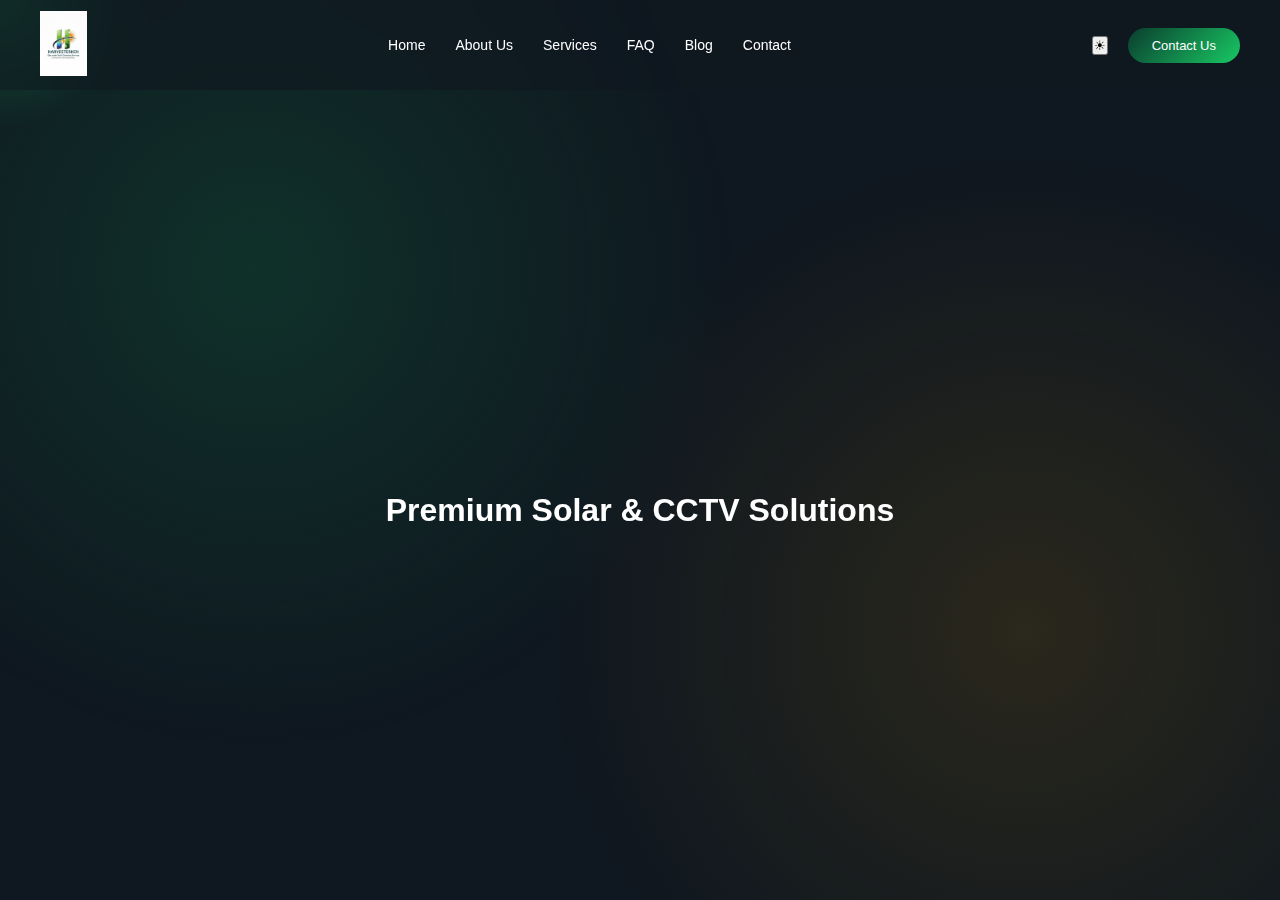
<file: solarhtmls/solar.html>
<!DOCTYPE html>
<html lang="en">
<head>
<meta charset="UTF-8">
<meta name="viewport" content="width=device-width, initial-scale=1.0">
<title>Harvesterken Energy</title>
<link rel="stylesheet" href="../css/sola.css">
</head>
<body class="dark">

<div class="energy-bg"></div>
<div class="cursor-glow"></div>
<div class="overlay" id="overlay"></div>

<header class="header" id="header">
  <div class="nav-container">

    <div class="logo">
      <img src="../images/indo.jpeg" alt="Harvesterken">
    </div>

    <nav class="nav">
      <ul class="menu">

        <li><a href="#">Home</a></li>
        <li><a href="#">About Us</a></li>

        <!-- SERVICES -->
        <li class="dropdown-parent">
          <a href="#">Services</a>
          <div class="dropdown">
            <div class="dropdown-item nested-parent">
              <a href="#">CCTV Installation ▸</a>
              <div class="nested-dropdown">
                <a href="#">Wired CCTV</a>
                <a href="#">Wireless CCTV</a>
                <a href="#">Industrial CCTV</a>
              </div>
            </div>
            <a href="#">Solar Panel Installation</a>
            <a href="#">Commercial Solar Tech</a>
            <a href="#">Residential Solar Tech</a>
            <div class="dropdown-item nested-parent">
              <a href="#">Maintenance & Cleaning ▸</a>
              <div class="nested-dropdown">
                <a href="#">Panel Cleaning</a>
                <a href="#">System Inspection</a>
                <a href="#">Performance Upgrade</a>
              </div>
            </div>
          </div>
        </li>

        <!-- FAQ -->
        <li class="dropdown-parent">
          <a href="#">FAQ</a>
          <div class="dropdown">
            <a href="#">General Questions</a>
            <a href="#">Solar Installation</a>
            <a href="#">CCTV Systems</a>
            <a href="#">Maintenance</a>
            <a href="#">Warranty & Support</a>
          </div>
        </li>

        <li><a href="#">Blog</a></li>
        <li><a href="#">Contact</a></li>

      </ul>
    </nav>

    <div class="actions">
      <button id="themeToggle" class="theme-toggle">☀</button>
      <a href="#" class="cta tilt">Contact Us</a>

      <div class="hamburger" id="hamburger">
        <span></span>
        <span></span>
      </div>
    </div>

  </div>
</header>

<!-- MOBILE SIDE PANEL -->
<div class="side-panel" id="sidePanel">

  <div class="close-btn" id="closeBtn">✕</div>

  <ul class="mobile-menu">
    <li>🏠 Home</li>
    <li>ℹ️ About</li>

    <li class="mobile-accordion">
      ⚡ Services
      <div class="accordion-content">
        <div>Solar Panel Installation</div>
        <div>Commercial Solar Tech</div>
        <div>Residential Solar Tech</div>
      </div>
    </li>

    <li class="mobile-accordion">
      ❓ FAQ
      <div class="accordion-content">
        <div>General Questions</div>
        <div>Solar Installation</div>
        <div>CCTV Systems</div>
        <div>Maintenance</div>
      </div>
    </li>

    <li>Blog</li>
    <li>Contact</li>
  </ul>

</div>

<div class="page" id="page">
  <section class="hero">
    <h1 class="tilt">Premium Solar & CCTV Solutions</h1>
  </section>
</div>
<div class="scroll-progress"></div>
<script src="../js/sola.js"></script>
</body>
</html>
</file>
<file: css/sola.css>
:root{
  --primary:#0B3D2E;
  --accent:#F4A300;
  --glow:#18C964;
  --dark:#0F1720;
  --dark2:#111927;
}

*{margin:0;padding:0;box-sizing:border-box}

body{
  font-family:Inter, sans-serif;
  background:var(--dark);
  color:white;
  overflow-x:hidden;
  transition:background .4s ease, color .4s ease;
}

/* LIGHT MODE */
body.light{
  background:#f4f6f9;
  color:#111;
}

body.light .header{
  background:rgba(255,255,255,.8);
}
.nested-dropdown{
  border:2px solid transparent;
background-clip:padding-box;
position:absolute;
}

body.light .dropdown,
body.light .nested-dropdown{
  background:white;
  color:#111;
}

body.light .side-panel{
  background:#ffffff;
  color:#111;
}

body.light .menu a{
  color:#111;
}

/* ENERGY BACKGROUND */
.energy-bg{
  position:fixed;
  width:100%;
  height:100%;
  background:radial-gradient(circle at 20% 30%, rgba(24,201,100,.15), transparent 40%),
             radial-gradient(circle at 80% 70%, rgba(244,163,0,.12), transparent 40%);
  animation:floatEnergy 12s infinite alternate ease-in-out;
  z-index:-2;
}

@keyframes floatEnergy{
  from{transform:translateY(-20px)}
  to{transform:translateY(20px)}
}

/* CURSOR GLOW */
.cursor-glow{
  position:fixed;
  width:300px;
  height:300px;
  background:radial-gradient(circle, rgba(24,201,100,.3), transparent 60%);
  border-radius:50%;
  pointer-events:none;
  transform:translate(-50%,-50%);
  z-index:-1;
}

/* HEADER */
.header{
  position:fixed;
  width:100%;
  top:0;
  backdrop-filter:blur(20px);
  background:rgba(15,23,32,.6);
  transition:.4s ease;
}

.header.shrink{
  padding:5px 0;
  background:rgba(10,15,20,.9);
}

.nav-container{
  max-width:1300px;
  margin:auto;
  height:90px;
  display:flex;
  align-items:center;
  justify-content:space-between;
  padding:0 40px;
}

/* Bigger Logo */
.logo img{
  height:65px;
}

/* MENU */
.menu{
  list-style:none;
  display:flex;
  gap:30px;
}

.menu li{position:relative}

.menu a{
  font-size:14px;
  text-decoration:none;
  color:white;
  padding:6px 0;
  position:relative;
}

.menu a::after{
  content:"";
  position:absolute;
  bottom:-5px;
  left:0;
  height:2px;
  width:0%;
  background:linear-gradient(90deg,var(--accent),var(--glow));
  transition:.3s;
}

.menu a:hover::after{width:100%}

/* DROPDOWN FIXED */
.dropdown{
  position:absolute;
  top:60px;
  left:0;
  background:var(--dark2);
  border-radius:12px;
  padding:12px 0;
  min-width:240px;
  opacity:0;
  visibility:hidden;
  transform:translateY(10px);
  transition:.25s ease;
  border:2px solid transparent;
background-clip:padding-box;
position:absolute;
}

.dropdown-parent:hover > .dropdown,
.dropdown:hover{
  opacity:1;
  visibility:visible;
  transform:translateY(0);
}

.dropdown a{
  display:block;
  padding:10px 20px;
  font-size:13px;
}

.dropdown a:hover{
  background:rgba(255,255,255,.05);
}

/* NESTED */
.nested-parent{position:relative}

.nested-dropdown{
  position:absolute;
  left:100%;
  top:0;
  background:var(--dark2);
  min-width:200px;
  border-radius:12px;
  padding:12px 0;
  opacity:0;
  visibility:hidden;
  transform:translateX(10px);
  transition:.25s ease;
}

.nested-parent:hover > .nested-dropdown,
.nested-dropdown:hover{
  opacity:1;
  visibility:visible;
  transform:translateX(0);
}

/* CTA */
.cta{
  background:linear-gradient(135deg,var(--primary),var(--glow));
  padding:10px 24px;
  border-radius:40px;
  font-size:13px;
  text-decoration:none;
  color:white;
  transition:.3s;
}

.cta:hover{
  box-shadow:0 10px 40px rgba(24,201,100,.4);
  transform:translateY(-3px);
}

.actions{
  display:flex;
  align-items:center;
  gap:20px;
}

/* HAMBURGER */
.hamburger{
  display:none;
  flex-direction:column;
  gap:6px;
  cursor:pointer;
}
.hamburger span{
  width:25px;height:2px;background:white;
}

/* MOBILE PANEL */
.side-panel{
  position:fixed;
  right:-60%;
  width:60%;
  height:100vh;
  background:#0B131C;
  padding:100px 40px;
  transition:.5s cubic-bezier(.77,0,.18,1);
}

.side-panel.active{right:0}

.page.shift{
  transform:translateX(-60%);
  transition:.5s cubic-bezier(.77,0,.18,1);
}

/* MOBILE ACCORDION */
.mobile-accordion{
  cursor:pointer;
  margin-bottom:15px;
}

.accordion-content{
  max-height:0;
  overflow:hidden;
  transition:.4s ease;
  padding-left:15px;
}

.mobile-accordion.active > .accordion-content{
  max-height:500px;
  padding-top:10px;
}

/* TILT */
.tilt{
  transform-style:preserve-3d;
  transition:.2s ease;
}

/* HERO */
.hero{
  height:100vh;
  display:flex;
  align-items:center;
  justify-content:center;
  text-align:center;
  padding-top:120px;
}

/* RESPONSIVE */
@media(max-width:1000px){
  .nav{display:none}
  .hamburger{display:flex}
}

/* OVERLAY */
.overlay{
  position:fixed;
  inset:0;
  background:rgba(0,0,0,.5);
  opacity:0;
  visibility:hidden;
  transition:.3s ease;
  z-index:998;
}

.overlay.active{
  opacity:1;
  visibility:visible;
}

/* Side panel layering */
.side-panel{
  z-index:999;
}

/* Close button */
.close-btn{
  position:absolute;
  top:25px;
  right:25px;
  font-size:20px;
  cursor:pointer;
  color:white;
  transition:.3s;
}

.close-btn:hover{
  color:var(--accent);
}

/* Improve mobile animation */
.side-panel{
  right:-100%;
  width:75%;
}

.side-panel.active{
  right:0;
}

.page.shift{
  transform:translateX(-75%);
}

/* Better mobile spacing */
.mobile-menu li{
  margin-bottom:20px;
  font-size:15px;
  cursor:pointer;
}
.scroll-progress{
  position:fixed;
  top:0;
  left:0;
  height:4px;
  width:0%;
  background:linear-gradient(90deg,var(--accent),var(--glow));
  z-index:2000;
}

.menu a.active{
  color:var(--accent);
}

.menu a.active::after{
  width:100%;
}

.dropdown::before,
.nested-dropdown::before{
  content:"";
  position:absolute;
  inset:-2px;
  border-radius:14px;
  background:linear-gradient(270deg,var(--accent),var(--glow),var(--accent));
  background-size:400% 400%;
  animation:gradientBorder 6s ease infinite;
  z-index:-1;
}

@keyframes gradientBorder{
  0%{background-position:0% 50%}
  50%{background-position:100% 50%}
  100%{background-position:0% 50%}
}

.mobile-menu li{
  opacity:0;
  transform:translateX(30px);
  transition:.5s ease;
  background:linear-gradient(135deg,#111927,#0B131C);
  padding:14px 18px;
  border-radius:12px;
  border:1px solid rgba(255,255,255,.05);
}

.side-panel.active .mobile-menu li{
  opacity:1;
  transform:translateX(0);
}

.accordion-content div{
  padding:8px 0;
  opacity:.8;
  transition:.3s;
}

.accordion-content div:hover{
  opacity:1;
  transform:translateX(6px);
}
/* LIGHT MODE SIDEBAR FIX */
body.light .side-panel{
  background:#ffffff;
  color:#111;
}

body.light .mobile-menu li{
  background:#f3f4f7;
  border:1px solid rgba(0,0,0,.08);
}

body.light .mobile-menu li:hover{
  background:#e8ebf0;
}

body.light .close-btn{
  color:#111;
}

body.light .hamburger span{
  background:#111;
}

body.light .accordion-content div{
  color:#333;
}

.accordion-content{
  max-height:0;
  overflow:hidden;
  transition:max-height .5s cubic-bezier(.77,0,.18,1),
             opacity .4s ease,
             transform .4s ease;
  opacity:0;
  transform:translateY(-10px);
  padding-left:15px;
}

.mobile-accordion.active .accordion-content{
  max-height:400px;
  opacity:1;
  transform:translateY(0);
}

.mobile-menu li{
  /* display:flex; */
  align-items:center;
  gap:12px;
  font-weight:500;
}

/* HERO SECTION */

.hero-slider{
position:relative;
height:100vh;
overflow:hidden;
}

.slides{
height:100%;
width:100%;
position:relative;
}

.slide{
position:absolute;
inset:0;
opacity:0;
transition:opacity 1s ease;
}

.slide.active{
opacity:1;
z-index:2;
}

/* IMAGE */

.slide img{
width:100%;
height:100%;
object-fit:cover;
filter:brightness(.55);
transform:scale(1.1);
animation:kenburns 12s linear infinite;
}

@keyframes kenburns{
0%{transform:scale(1.1)}
100%{transform:scale(1.25)}
}

/* HERO CONTENT */

.hero-content{
position:absolute;
top:50%;
left:50%;
transform:translate(-50%,-50%);
text-align:center;
max-width:850px;
padding:20px;
animation:fadeUp 1s ease;
}

.hero-content h1{
font-size:60px;
margin-bottom:20px;
letter-spacing:1px;
}

.hero-content p{
font-size:18px;
opacity:.9;
margin-bottom:35px;
}

/* BUTTONS */

.hero-buttons{
display:flex;
justify-content:center;
gap:20px;
flex-wrap:wrap;
}

.hero-btn{
padding:16px 36px;
border-radius:40px;
text-decoration:none;
font-weight:600;
transition:.35s;
}

.hero-btn.primary{
background:linear-gradient(135deg,#22c55e,#16a34a);
color:white;
}

.hero-btn.secondary{
background:white;
color:black;
}

.hero-btn:hover{
transform:translateY(-4px);
box-shadow:0 15px 40px rgba(0,0,0,.35);
}

/* SLIDER DOTS */

.hero-nav{
position:absolute;
bottom:35px;
left:50%;
transform:translateX(-50%);
display:flex;
gap:12px;
}

.hero-dot{
width:12px;
height:12px;
border-radius:50%;
background:white;
opacity:.4;
cursor:pointer;
}

.hero-dot.active{
opacity:1;
transform:scale(1.3);
}

/* PROGRESS BAR */

.hero-progress{
position:absolute;
top:0;
left:0;
height:3px;
width:0%;
background:#22c55e;
animation:progress 6s linear infinite;
}

@keyframes progress{
0%{width:0}
100%{width:100%}
}

/* TEXT ANIMATION */

@keyframes fadeUp{
0%{
opacity:0;
transform:translate(-50%, -30%);
}

100%{
opacity:1;
transform:translate(-50%, -50%);
}
}

/* HERO MOBILE */

@media(max-width:900px){

.hero-content h1{
font-size:38px;
}

.hero-content p{
font-size:16px;
}

.hero-btn{
padding:14px 28px;
}

.hero-slider{
height:90vh;
}

}

body.light .hero-btn.secondary{
background:#111;
color:white;
}

body.light .hero-dot{
background:#111;
}
</file>
